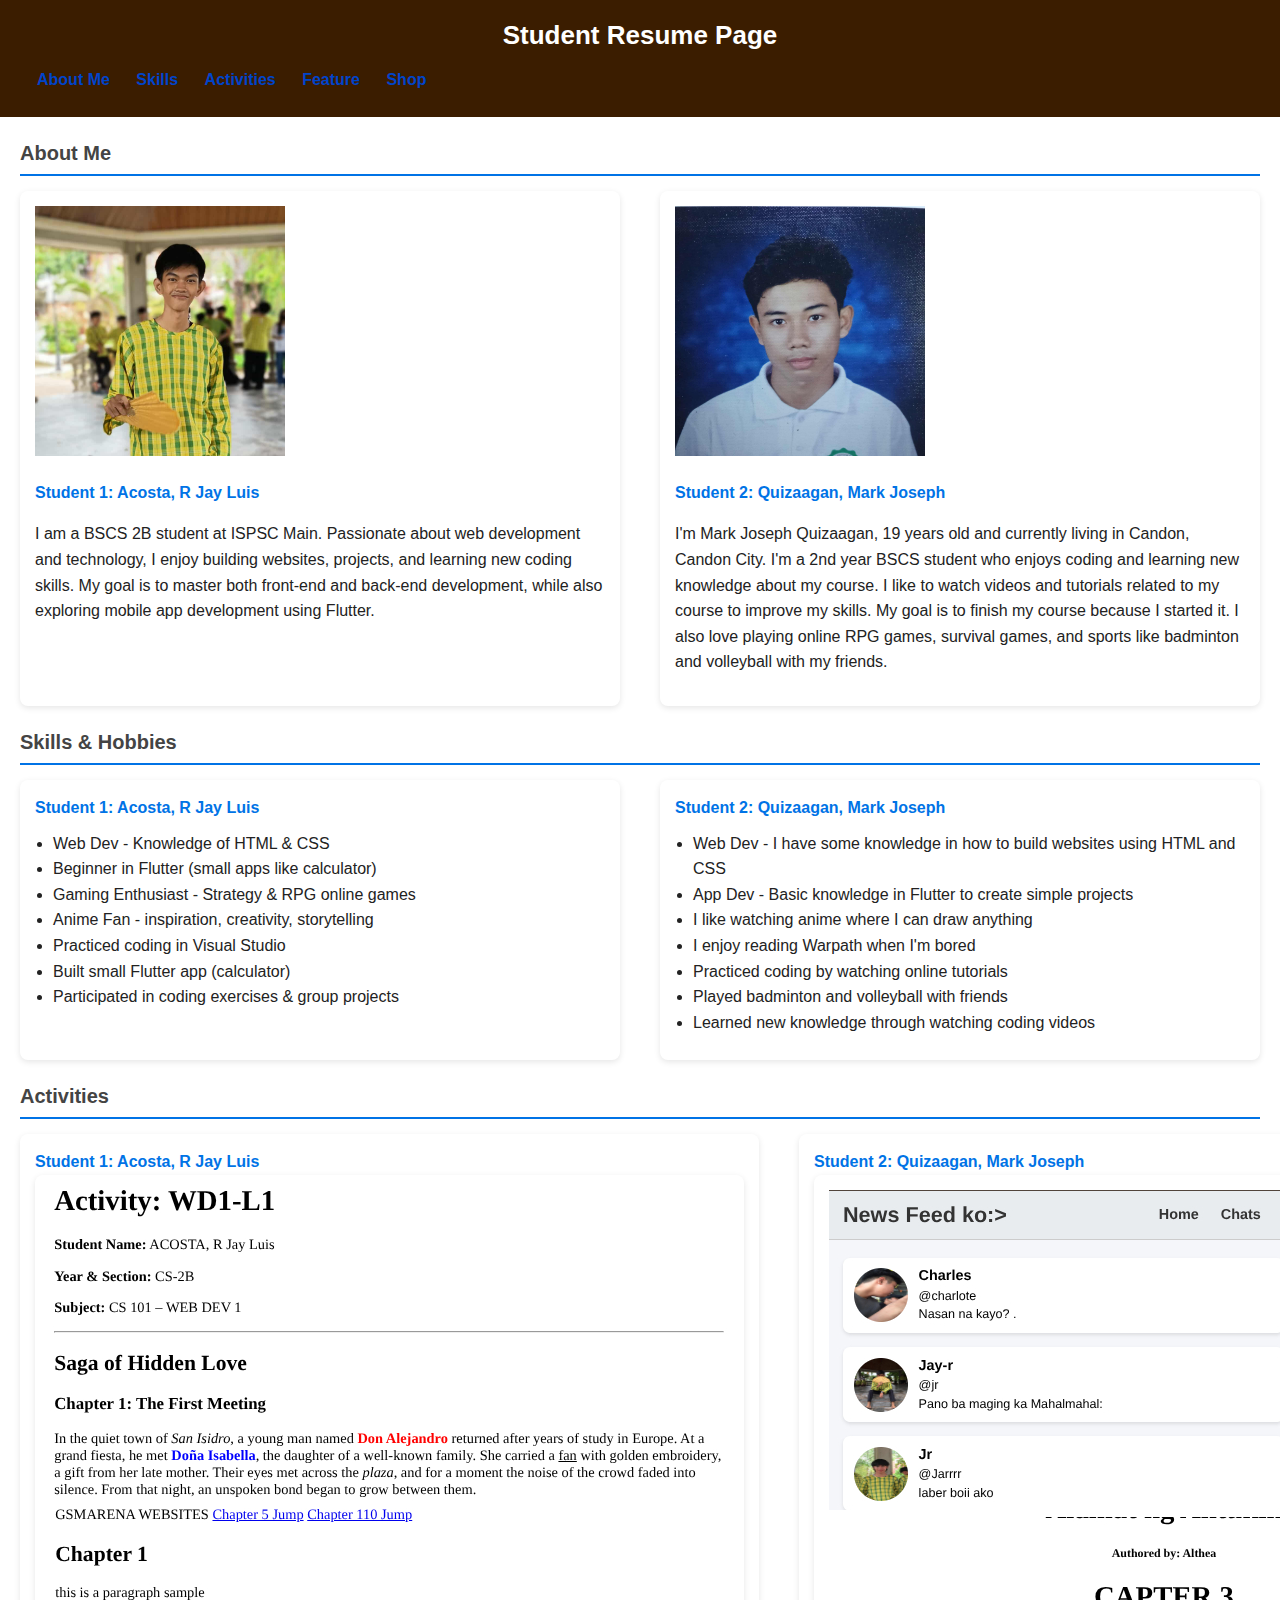
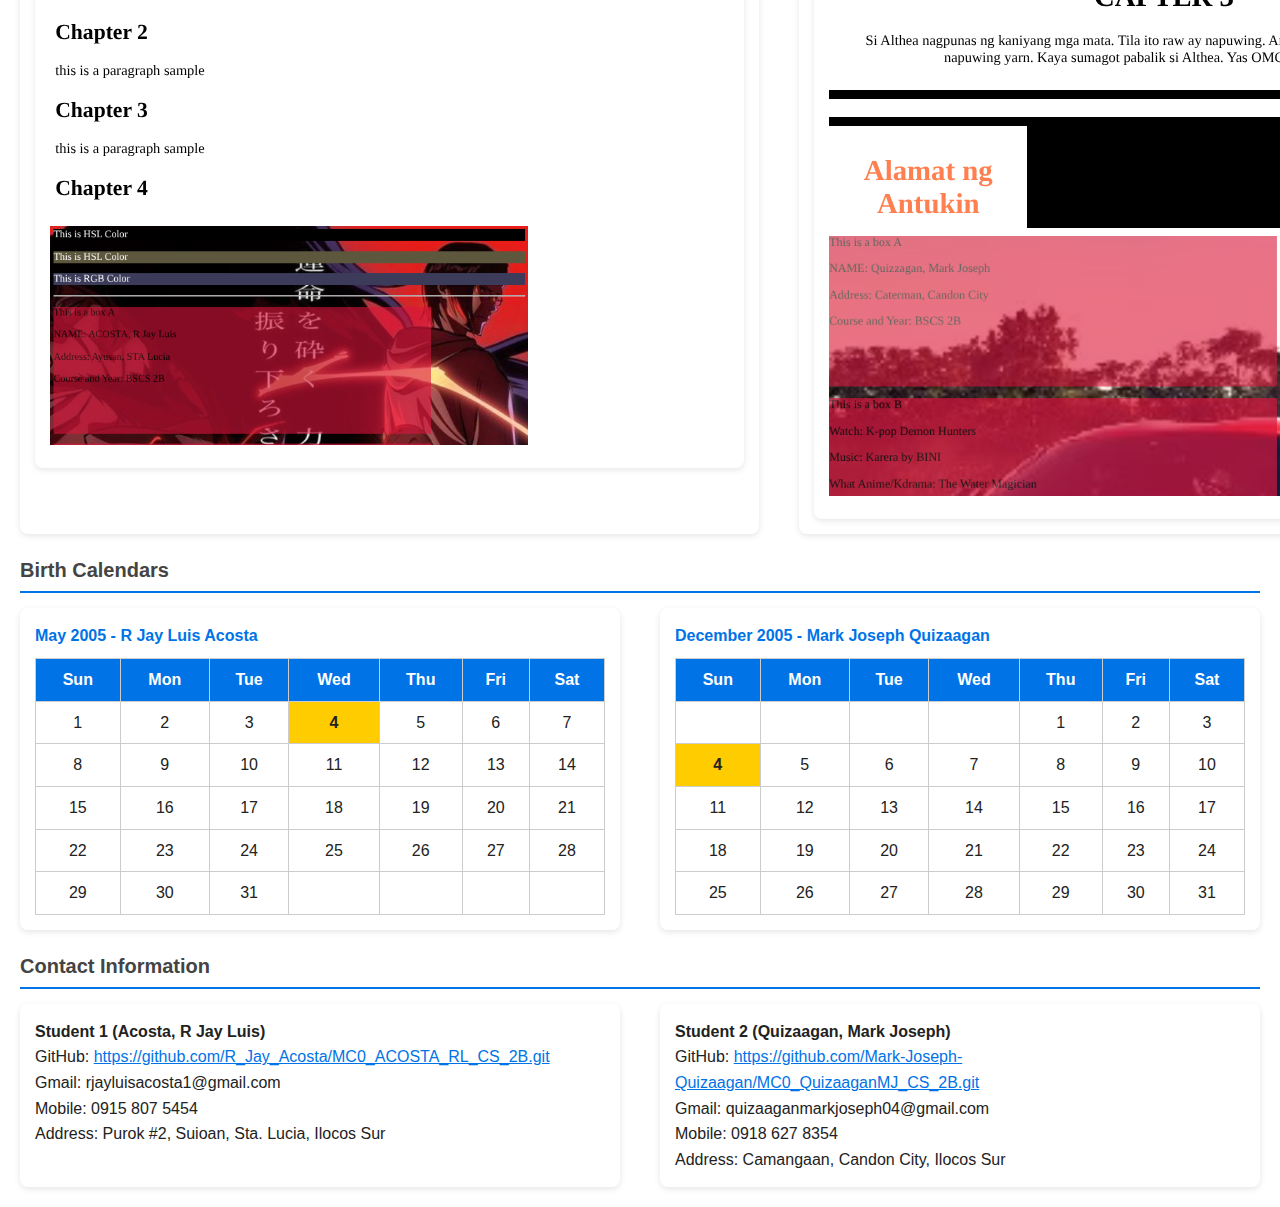
<file: WebDev1-MCO/index.html>
<!DOCTYPE html>
<html lang="en">

<head>
    <meta charset="UTF-8">
    <title>Student Resume Page</title>
    <link rel="stylesheet" href="style.css">
    <script src="script.js"></script>

</head>

<body>
    <header>
        <h1 class="title">Student Resume Page</h1>
        <nav>
            <a href="#about">About Me</a>
            <a href="#skills">Skills</a>
            <a href="#activities">Activities</a>
            <a href="product.html#features">Feature</a>
            <a href="product.html">Shop</a>
        </nav>
    </header>

    <!-- About Me -->
    <section id="about">
        <h2>About Me</h2>
        <div class="student">
            <div class="profile">
                <img src="src/stud_pht/profile.1.jpg" width="250" height="250" alt="Profile Picture of R Jay Luis" class="profile-pic">
                <p><b>Student 1: Acosta, R Jay Luis</b></p>
                <p>
                    I am a BSCS 2B student at ISPSC Main. Passionate about web development and technology, I enjoy building websites, projects, and learning new coding skills. My goal is to master both front-end and back-end development, while also exploring mobile app development
                    using Flutter.
                </p>
            </div>
            <div class="profile">
                <img src="src/stud_pht/profile.2.jpg" width="250" height="250" alt="Profile Picture of Mark Joseph" class="profile-pic">
                <p><b>Student 2: Quizaagan, Mark Joseph</b></p>
                <p>
                    I'm Mark Joseph Quizaagan, 19 years old and currently living in Candon, Candon City. I'm a 2nd year BSCS student who enjoys coding and learning new knowledge about my course. I like to watch videos and tutorials related to my course to improve my skills.
                    My goal is to finish my course because I started it. I also love playing online RPG games, survival games, and sports like badminton and volleyball with my friends.
                </p>
            </div>
        </div>
    </section>
    <!-- Skills & Hobbies -->
    <section id="skills">
        <h2>Skills & Hobbies</h2>
        <div class="student">
            <div>
                <b>Student 1: Acosta, R Jay Luis</b>
                <ul>
                    <li>Web Dev - Knowledge of HTML & CSS</li>
                    <li>Beginner in Flutter (small apps like calculator)</li>
                    <li>Gaming Enthusiast - Strategy & RPG online games</li>
                    <li>Anime Fan - inspiration, creativity, storytelling</li>
                    <li>Practiced coding in Visual Studio</li>
                    <li>Built small Flutter app (calculator)</li>
                    <li>Participated in coding exercises & group projects</li>
                </ul>
            </div>
            <div>
                <b>Student 2: Quizaagan, Mark Joseph</b>
                <ul>
                    <li>Web Dev - I have some knowledge in how to build websites using HTML and CSS</li>
                    <li>App Dev - Basic knowledge in Flutter to create simple projects</li>
                    <li>I like watching anime where I can draw anything</li>
                    <li>I enjoy reading Warpath when I'm bored</li>
                    <li>Practiced coding by watching online tutorials</li>
                    <li>Played badminton and volleyball with friends</li>
                    <li>Learned new knowledge through watching coding videos</li>
                </ul>
            </div>
        </div>
    </section>

    <!-- Activities -->
    <section id="activities">
        <h2>Activities</h2>
        <div class="student">
            <div class="activity">
                <b>Student 1: Acosta, R Jay Luis</b>
                <div class="activity-images">
                    <img src="src/Ss_act/rjay/Screenshot 2025-09-24 10.55.21 PM.jpg" alt="Activity 1">
                    <img src="src/Ss_act/rjay/Screenshot 2025-09-24 10.53.15 PM.jpg" alt="Activity 2">
                    <img src="src/Ss_act/rjay/Screenshot 2025-09-24 10.56.55 PM.jpg" alt="Activity 3">
                </div>
            </div>
            <div class="activity">
                <b>Student 2: Quizaagan, Mark Joseph</b>
                <div class="activity-images">
                    <img src="src/Ss_act/Seph/Screenshot 2025-09-24 10.44.58 PM.jpg" alt="Activity 1">
                    <img src="src/Ss_act/Seph/Screenshot 2025-09-24 10.48.34 PM.jpg" alt="Activity 2">
                    <img src="src/Ss_act/Seph/Screenshot 2025-09-24 10.50.00 PM.jpg" alt="Activity 3">
                </div>
            </div>
        </div>
    </section>


    <!-- Birth Calendars -->
    <section id="birth">
        <h2>Birth Calendars</h2>
        <div class="student">
            <div>
                <b>May 2005 - R Jay Luis Acosta</b>
                <table class="calendar">
                    <tr>
                        <th>Sun</th>
                        <th>Mon</th>
                        <th>Tue</th>
                        <th>Wed</th>
                        <th>Thu</th>
                        <th>Fri</th>
                        <th>Sat</th>
                    </tr>
                    <tr>
                        <td>1</td>
                        <td>2</td>
                        <td>3</td>
                        <td class="highlight">4</td>
                        <td>5</td>
                        <td>6</td>
                        <td>7</td>
                    </tr>
                    <tr>
                        <td>8</td>
                        <td>9</td>
                        <td>10</td>
                        <td>11</td>
                        <td>12</td>
                        <td>13</td>
                        <td>14</td>
                    </tr>
                    <tr>
                        <td>15</td>
                        <td>16</td>
                        <td>17</td>
                        <td>18</td>
                        <td>19</td>
                        <td>20</td>
                        <td>21</td>
                    </tr>
                    <tr>
                        <td>22</td>
                        <td>23</td>
                        <td>24</td>
                        <td>25</td>
                        <td>26</td>
                        <td>27</td>
                        <td>28</td>
                    </tr>
                    <tr>
                        <td>29</td>
                        <td>30</td>
                        <td>31</td>
                        <td></td>
                        <td></td>
                        <td></td>
                        <td></td>
                    </tr>
                </table>
            </div>
            <div>
                <b>December 2005 - Mark Joseph Quizaagan</b>
                <table class="calendar">
                    <tr>
                        <th>Sun</th>
                        <th>Mon</th>
                        <th>Tue</th>
                        <th>Wed</th>
                        <th>Thu</th>
                        <th>Fri</th>
                        <th>Sat</th>
                    </tr>
                    <tr>
                        <td></td>
                        <td></td>
                        <td></td>
                        <td></td>
                        <td>1</td>
                        <td>2</td>
                        <td>3</td>
                    </tr>
                    <tr>
                        <td class="highlight">4</td>
                        <td>5</td>
                        <td>6</td>
                        <td>7</td>
                        <td>8</td>
                        <td>9</td>
                        <td>10</td>
                    </tr>
                    <tr>
                        <td>11</td>
                        <td>12</td>
                        <td>13</td>
                        <td>14</td>
                        <td>15</td>
                        <td>16</td>
                        <td>17</td>
                    </tr>
                    <tr>
                        <td>18</td>
                        <td>19</td>
                        <td>20</td>
                        <td>21</td>
                        <td>22</td>
                        <td>23</td>
                        <td>24</td>
                    </tr>
                    <tr>
                        <td>25</td>
                        <td>26</td>
                        <td>27</td>
                        <td>28</td>
                        <td>29</td>
                        <td>30</td>
                        <td>31</td>
                    </tr>
                </table>
            </div>
        </div>
    </section>

    <!-- Contact Information -->
    <section id="contact">
        <h2>Contact Information</h2>
        <div class="contact">
            <div>
                <b>Student 1 (Acosta, R Jay Luis)</b><br> GitHub: <a href="#">https://github.com/R_Jay_Acosta/MC0_ACOSTA_RL_CS_2B.git</a><br> Gmail: rjayluisacosta1@gmail.com<br> Mobile: 0915 807 5454<br> Address: Purok #2, Suioan, Sta. Lucia, Ilocos
                Sur
            </div>
            <div>
                <b>Student 2 (Quizaagan, Mark Joseph)</b><br> GitHub: <a href="#">https://github.com/Mark-Joseph-Quizaagan/MC0_QuizaaganMJ_CS_2B.git</a><br> Gmail: quizaaganmarkjoseph04@gmail.com<br> Mobile: 0918 627 8354<br> Address: Camangaan, Candon
                City, Ilocos Sur
            </div>
        </div>
    </section>
</body>

</html>
</file>
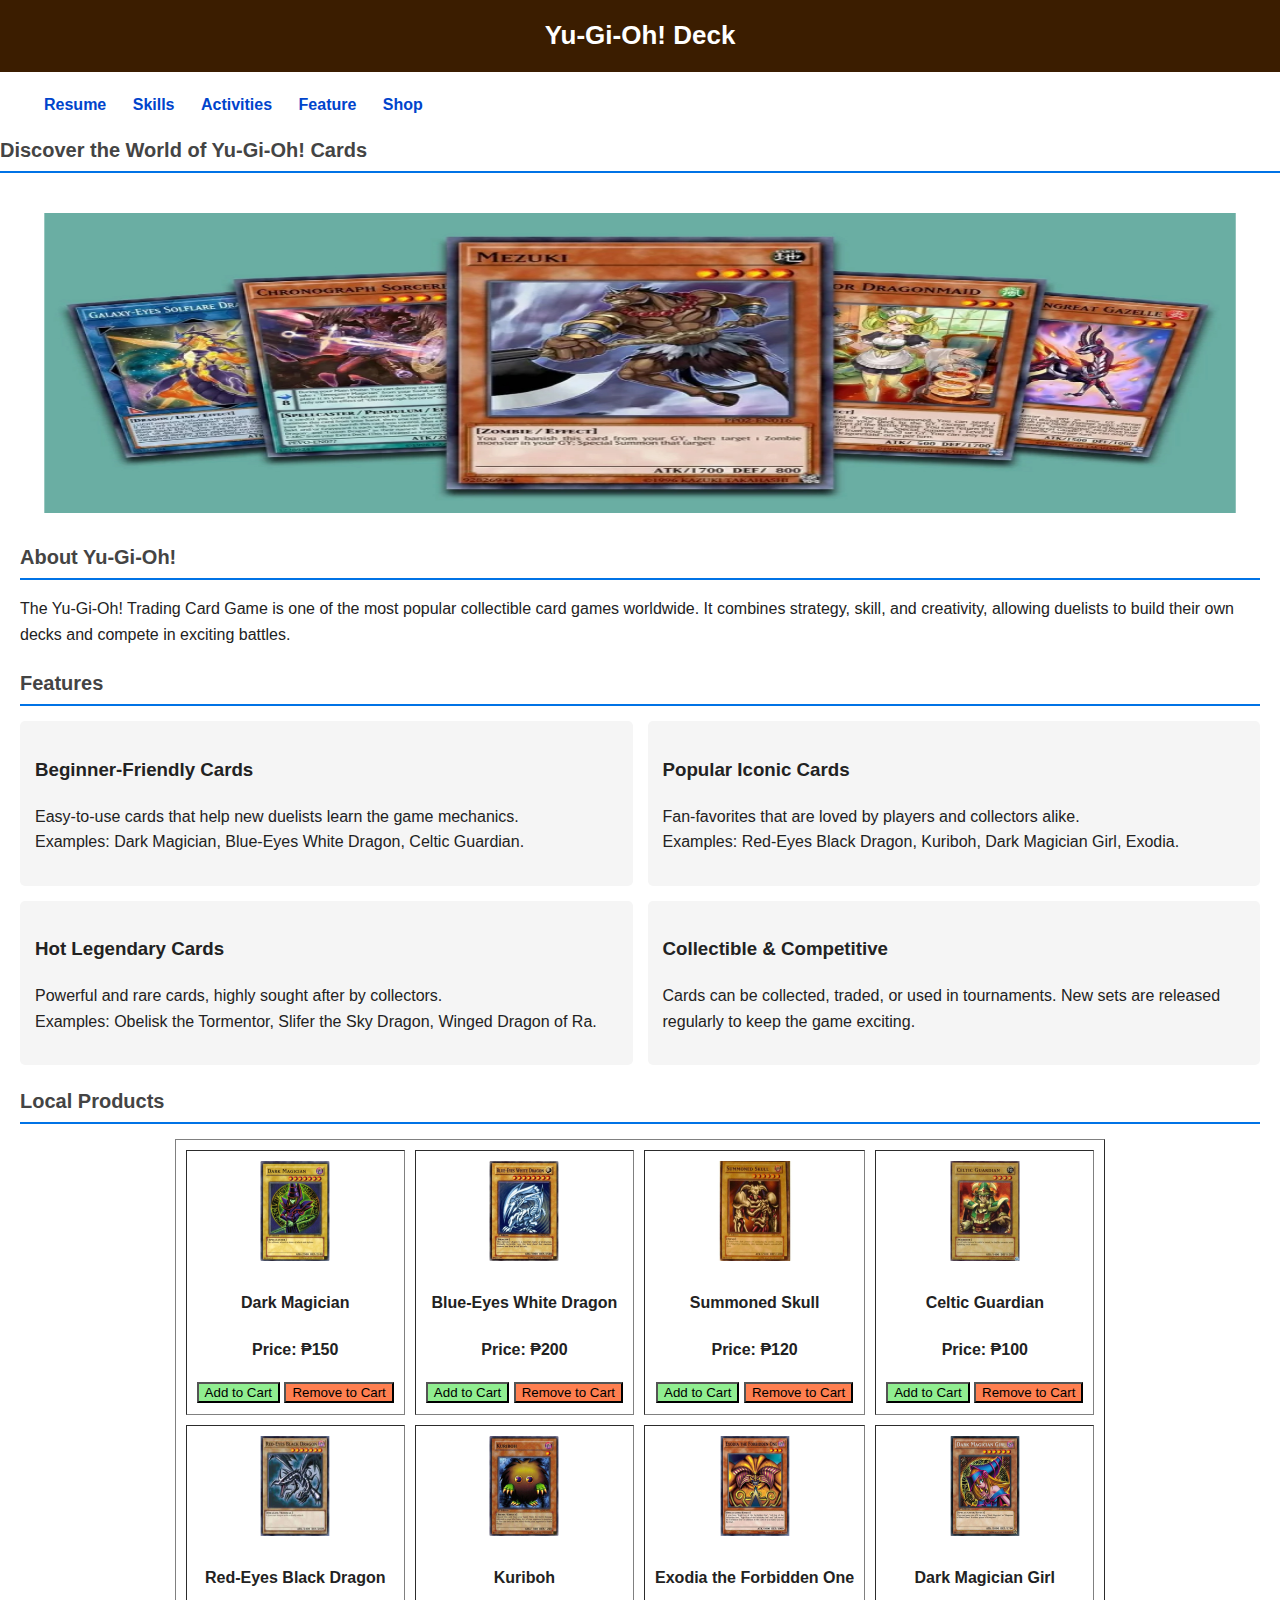
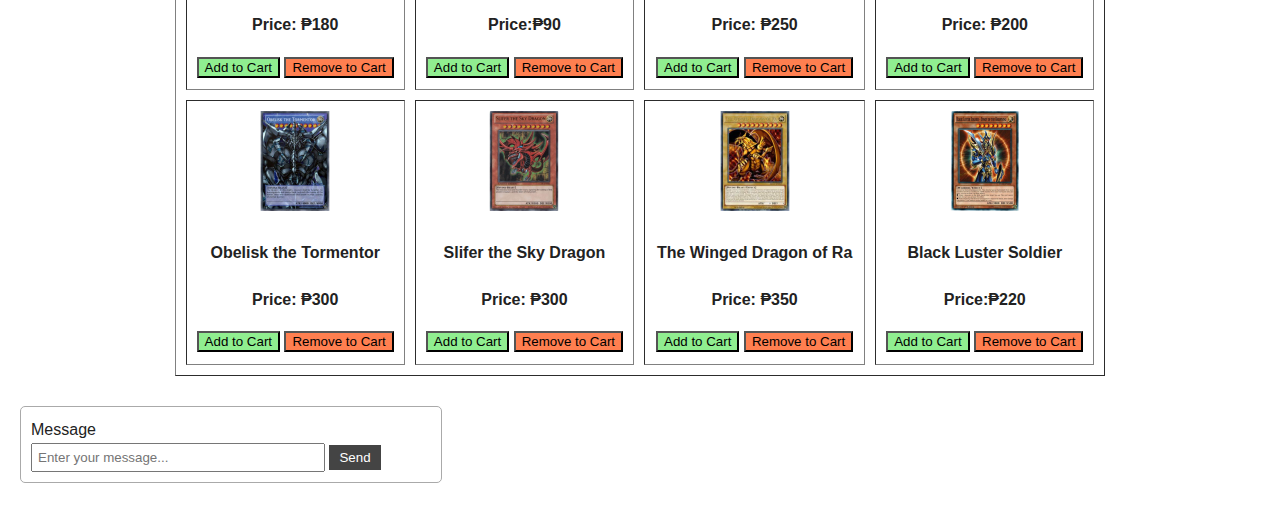
<file: WebDev1-MCO/product.html>
<!DOCTYPE html>
<html lang="en">

<head>
    <meta charset="UTF-8">
    <meta name="viewport" content="width=device-width, initial-scale=1.0">
    <title>Yu-Gi-Oh! Deck</title>
    <link rel="stylesheet" href="style.css">
    <script src="script.js"></script>
</head>

<body>

    <header>
        <h1 class="title">Yu-Gi-Oh! Deck</h1>
    </header>

    <nav>
        <a></a>
        <a href="index.html#intro">Resume</a>
        <a href="index.html#skills">Skills</a>
        <a href="index.html#activities">Activities</a>
        <a href="product.html#features">Feature</a>
        <a href="product.html#shop">Shop</a>
    </nav>

    <h2>Discover the World of Yu-Gi-Oh! Cards</h2><br>
    <img class="hero" src="src/img/best-starter-deck-in-yugioh-master-duel-1024x576.jpg">


    <section id="about">
        <h2>About Yu-Gi-Oh!</h2>
        <p>The Yu-Gi-Oh! Trading Card Game is one of the most popular collectible card games worldwide. It combines strategy, skill, and creativity, allowing duelists to build their own decks and compete in exciting battles.</p>
    </section>

    <section id="features">
        <h2>Features</h2>
        <div class="features">
            <div class="feature-box">
                <h3>Beginner-Friendly Cards</h3>
                <p>Easy-to-use cards that help new duelists learn the game mechanics.<br> Examples: Dark Magician, Blue-Eyes White Dragon, Celtic Guardian.</p>
            </div>
            <div class="feature-box">
                <h3>Popular Iconic Cards</h3>
                <p>Fan-favorites that are loved by players and collectors alike.<br> Examples: Red-Eyes Black Dragon, Kuriboh, Dark Magician Girl, Exodia.</p>
            </div>
            <div class="feature-box">
                <h3>Hot Legendary Cards</h3>
                <p>Powerful and rare cards, highly sought after by collectors.<br> Examples: Obelisk the Tormentor, Slifer the Sky Dragon, Winged Dragon of Ra.</p>
            </div>
            <div class="feature-box">
                <h3>Collectible & Competitive</h3>
                <p>Cards can be collected, traded, or used in tournaments. New sets are released regularly to keep the game exciting.</p>
            </div>
        </div>
    </section>

    <!-- Section 2: Local Products -->
    <section id="shop">
        <h2>Local Products</h2>
        <table border="1" cellspacing="10" cellpadding="10" style="margin:auto; text-align:center;">
            <tr>
                <td>
                    <img src="src/img/Dark Magician.jpg" alt="Dark Magician" width="150"><br>
                    <h4>Dark Magician</h4>
                    <p><b>Price: ₱150</b></p>
                    <button style="background-color: lightgreen;" onclick="addToCart()">Add to Cart</button>
                    <button style="background-color: coral;" onclick="removeToCart()">Remove to Cart</button>
                </td>
                <td>
                    <img src="src/img/Blue-Eyes White Dragon.jpg" alt="Blue-Eyes White Dragon" width="150"><br>
                    <h4>Blue-Eyes White Dragon</h4>
                    <p><b>Price: ₱200</b></p>
                    <button style="background-color: lightgreen;" onclick="addToCart()">Add to Cart</button>
                    <button style="background-color: coral;" onclick="removeToCart()">Remove to Cart</button>
                </td>
                <td>
                    <img src="src/img/Summoned Skull.jpg" alt="Summoned Skull" width="150"><br>
                    <h4>Summoned Skull</h4>
                    <p><b>Price: ₱120</b></p>
                    <button style="background-color: lightgreen;" onclick="addToCart()">Add to Cart</button>
                    <button style="background-color: coral;" onclick="removeToCart()">Remove to Cart</button>
                </td>
                <td>
                    <img src="src/img/Celtic Guardian.jpg" alt="Celtic Guardian" width="150"><br>
                    <h4>Celtic Guardian</h4>
                    <p><b>Price: ₱100</b></p>
                    <button style="background-color: lightgreen;" onclick="addToCart()">Add to Cart</button>
                    <button style="background-color: coral;" onclick="removeToCart()">Remove to Cart</button>
                </td>
            </tr>
            <tr>
                <td>
                    <img src="src/img/Red-Eyes Black Dragon.jpg" alt="Red-Eyes Black Dragon" width="150"><br>
                    <h4>Red-Eyes Black Dragon</h4>
                    <p><b>Price: ₱180</b></p>
                    <button style="background-color: lightgreen;" onclick="addToCart()">Add to Cart</button>
                    <button style="background-color: coral;" onclick="removeToCart()">Remove to Cart</button>
                </td>
                <td>
                    <img src="src/img/Kuriboh.jpg" alt="Kuriboh" width="150"><br>
                    <h4>Kuriboh</h4>
                    <p><b>Price:₱90</b></p>
                    <button style="background-color: lightgreen;" onclick="addToCart()">Add to Cart</button>
                    <button style="background-color: coral;" onclick="removeToCart()">Remove to Cart</button>
                </td>
                <td>
                    <img src="src/img/Exodia.jpg" alt="Exodia" width="150"><br>
                    <h4>Exodia the Forbidden One</h4>
                    <p><b>Price: ₱250</b></p>
                    <button style="background-color: lightgreen;" onclick="addToCart()">Add to Cart</button>
                    <button style="background-color: coral;" onclick="removeToCart()">Remove to Cart</button>
                </td>
                <td>
                    <img src="src/img/Dark Magician Girl.jpg" alt="Dark Magician Girl" width="150"><br>
                    <h4>Dark Magician Girl</h4>
                    <p><b>Price: ₱200</b></p>
                    <button style="background-color: lightgreen;" onclick="addToCart()">Add to Cart</button>
                    <button style="background-color: coral;" onclick="removeToCart()">Remove to Cart</button>
                </td>
            </tr>
            <tr>
                <td>
                    <img src="src/img/Obelisk the Tormentor.jpg" alt="Obelisk the Tormentor" width="150"><br>
                    <h4>Obelisk the Tormentor</h4>
                    <p><b>Price: ₱300</b></p>
                    <button style="background-color: lightgreen;" onclick="addToCart()">Add to Cart</button>
                    <button style="background-color: coral;" onclick="removeToCart()">Remove to Cart</button>
                </td>
                <td>
                    <img src="src/img/Slifer the Sky Dragon.jpg" alt="Slifer the Sky Dragon" width="150"><br>
                    <h4>Slifer the Sky Dragon</h4>
                    <p><b>Price: ₱300</b></p>
                    <button style="background-color: lightgreen;" onclick="addToCart()">Add to Cart</button>
                    <button style="background-color: coral;" onclick="removeToCart()">Remove to Cart</button>
                </td>
                <td>
                    <img src="src/img/The Winged Dragon of Ra.jpg" alt="The Winged Dragon of Ra" width="150"><br>
                    <h4>The Winged Dragon of Ra</h4>
                    <p><b>Price: ₱350</b></p>
                    <button style="background-color: lightgreen;" onclick="addToCart()">Add to Cart</button>
                    <button style="background-color: coral;" onclick="removeToCart()">Remove to Cart</button>
                </td>
                <td>
                    <img src="src/img/Black Luster Soldier.jpg" alt="Black Luster Soldier" width="150"><br>
                    <h4>Black Luster Soldier</h4>
                    <p><b>Price:₱220</b></p>
                    <button style="background-color: lightgreen;" onclick="addToCart()">Add to Cart</button>
                    <button style="background-color: coral;" onclick="removeToCart()">Remove to Cart</button>
                </td>
            </tr>
        </table>
    </section>

    <div class="chat-box">
        <form>
            <label for="message">Message</label><br>
            <input type="text" id="message" name="message" placeholder="Enter your message...">
            <input type="submit" value="Send">
        </form>
    </div>

</body>

</html>
</file>
<file: WebDev1-MCO/style.css>
body {
    font-family: Arial, sans-serif;
    margin: 20px;
    line-height: 1.6;
    background-color: #f9f9f9;
    scroll-behavior: smooth;
    /* smooth scrolling for anchors */
}

header {
    text-align: center;
    margin-bottom: 20px;
}

header h1 {
    margin: 0;
    font-size: 26px;
    color: #333;
}

nav {
    margin: 10px 0;
}

nav a {
    margin: 0 12px;
    text-decoration: none;
    color: #0073e6;
    font-weight: bold;
}

section {
    margin-bottom: 30px;
}

h2 {
    border-bottom: 2px solid #0073e6;
    padding-bottom: 5px;
    font-size: 20px;
    margin-bottom: 15px;
    color: #444;
}

.student {
    display: flex;
    justify-content: space-between;
    gap: 40px;
    margin-top: 10px;
}

.student div {
    flex: 1;
    background: #fff;
    padding: 15px;
    border-radius: 8px;
    box-shadow: 0 2px 6px rgba(0, 0, 0, 0.1);
}

.student b {
    color: #0073e6;
}

ul {
    margin: 10px 0;
    padding-left: 18px;
}

.calendar {
    width: 100%;
    border-collapse: collapse;
    margin-top: 10px;
}

.calendar th,
.calendar td {
    border: 1px solid #ccc;
    padding: 8px;
    text-align: center;
}

.calendar th {
    background: #0073e6;
    color: #fff;
}

.calendar td.highlight {
    background: #ffcc00;
    font-weight: bold;
}

.contact {
    display: flex;
    justify-content: space-between;
    gap: 40px;
}

.contact div {
    flex: 1;
    background: #fff;
    padding: 15px;
    border-radius: 8px;
    box-shadow: 0 2px 6px rgba(0, 0, 0, 0.1);
}

a {
    color: #0073e6;
}

meta {
    font-family: Arial, sans-serif;
    margin: 0;
    padding: 0;
    background: #fff;
    color: #222;
}

header {
    text-align: center;
    background: #222121;
    color: white;
    padding: 15px;
}

nav {
    text-align: left;
    margin: 10px;
}

nav a {
    margin-right: 10px;
    text-decoration: none;
    color: #0044cc;
}

.banner img {
    max-width: 600px;
    height: 400px;
    border-radius: 6px;
}

.banner {
    text-align: center;
    margin: 20px 0;
}

.banner h2 {
    background: #555;
    color: white;
    display: inline-block;
    padding: 10px 20px;
    border-radius: 5px;
}

.title {
    color: white;
}

section {
    margin: 20px;
}

.features {
    display: grid;
    grid-template-columns: 1fr 1fr;
    gap: 15px;
}

.feature-box {
    background: #f5f5f5;
    padding: 15px;
    border-radius: 5px;
}

.cards {
    margin-top: 30px;
}

.button {
    height: 14px;
    width: 14px;
}

.card-grid {
    display: grid;
    grid-template-columns: repeat(4, 1fr);
    gap: 15px;
    margin-top: 15px;
    text-align: center;
}

.card-grid img {
    max-width: 100%;
    height: auto;
    border-radius: 5px;
}

.chat-box {
    margin: 30px 20px;
    padding: 10px;
    border: 1px solid #aaa;
    border-radius: 5px;
    max-width: 400px;
}

.chat-box input[type="text"] {
    width: 70%;
    padding: 5px;
}

.chat-box input[type="submit"] {
    padding: 5px 10px;
    background: #444;
    color: white;
    border: none;
    cursor: pointer;
}

.chat-box input[type="submit"]:hover {
    background: #222;
}

body {
    font-family: Arial, sans-serif;
    margin: 0;
    padding: 0;
    background: #fff;
    color: #222;
}

header {
    text-align: center;
    background: #3b1d00;
    color: white;
    padding: 15px;
}

nav {
    text-align: left;
    margin: 10px;
}

nav a {
    margin-right: 10px;
    text-decoration: none;
    color: #0044cc;
}

.title {
    color: white;
}

.hero {
    width: 100%;
    height: 300px;
}

.banner h2 {
    background: #555;
    color: white;
    display: inline-block;
    padding: 10px 20px;
    border-radius: 5px;
}

section {
    margin: 20px;
}

.features {
    display: grid;
    grid-template-columns: 1fr 1fr;
    gap: 15px;
}

.feature-box {
    background: #f5f5f5;
    padding: 15px;
    border-radius: 5px;
}

.cards {
    margin-top: 30px;
}

.card-grid {
    display: grid;
    grid-template-columns: repeat(4, 1fr);
    gap: 15px;
    margin-top: 15px;
    text-align: center;
}

.card-grid img {
    max-width: 100%;
    height: auto;
    border-radius: 5px;
}

.chat-box {
    margin: 30px 20px;
    padding: 10px;
    border: 1px solid #aaa;
    border-radius: 5px;
    max-width: 400px;
}

.chat-box input[type="text"] {
    width: 70%;
    padding: 5px;
}

.chat-box input[type="submit"] {
    padding: 5px 10px;
    background: #444;
    color: white;
    border: none;
    cursor: pointer;
}

.chat-box input[type="submit"]:hover {
    background: #222;
}
</file>
